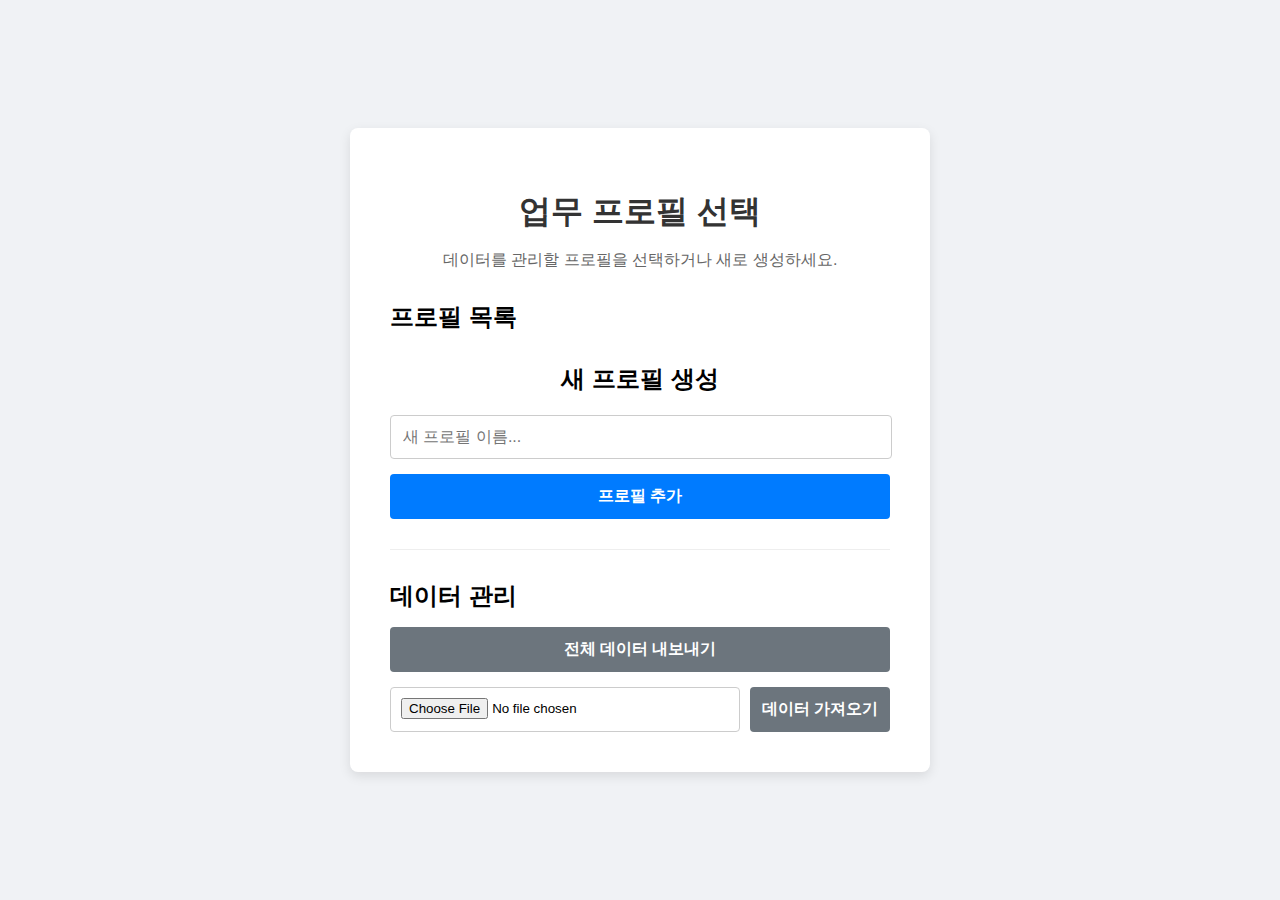
<file: index.html>
<!DOCTYPE html>
<html lang="ko">
<head>
    <script>
        // 프로필이 선택되었는지 확인하고, 없으면 선택 페이지로 보냅니다.
        if (!localStorage.getItem('currentProfile')) {
            window.location.replace('select_profile.html');
        }
    </script>
    <meta charset="UTF-8">
    <meta name="viewport" content="width=device-width, initial-scale=1.0">
    <title>B2B 앱 포털</title>
    <style>
        body {
            font-family: Arial, sans-serif;
            display: flex;
            justify-content: center;
            align-items: center;
            min-height: 100vh;
            margin: 0;
            background-color: #f4f4f4;
            flex-direction: column;
        }
        .container {
            background-color: #fff;
            padding: 30px;
            border-radius: 8px;
            box-shadow: 0 0 10px rgba(0, 0, 0, 0.1);
            text-align: center;
        }
        h1 {
            color: #333;
            margin-bottom: 20px;
        }
        .app-link {
            display: block;
            margin: 15px 0;
            padding: 10px 20px;
            background-color: #007bff;
            color: white;
            text-decoration: none;
            border-radius: 5px;
            transition: background-color 0.3s ease;
        }
        .app-link:hover {
            background-color: #0056b3;
        }
        .change-profile-btn {
            display: block;
            width: 100%;
            margin-top: 25px;
            padding: 10px 20px;
            background-color: #6c757d; /* secondary color */
            color: white;
            text-decoration: none;
            border-radius: 5px;
            border: none;
            font-size: 1rem;
            cursor: pointer;
            transition: background-color 0.3s ease;
        }
        .change-profile-btn:hover {
            background-color: #5a6268;
        }
    </style>
</head>
<body>
    <div class="container">
        <h1>B2B 앱 포털</h1>
        <a href="./ipmanager/ipmanager.html" class="app-link">IP 관리 앱</a>
        <a href="./layout/layout.html" class="app-link">좌석 배치도 관리 앱</a>
        <a href="./reporter/reporter.html" class="app-link">고객 현황 보고서</a>
        <button id="change-profile-btn" class="change-profile-btn">프로필 변경</button>
    </div>

    <script>
        document.getElementById('change-profile-btn').addEventListener('click', () => {
            if (confirm('현재 프로필을 로그아웃하고 프로필 선택 화면으로 이동하시겠습니까?')) {
                localStorage.removeItem('currentProfile');
                window.location.href = 'select_profile.html';
            }
        });
    </script>
</body>
</html>
</file>
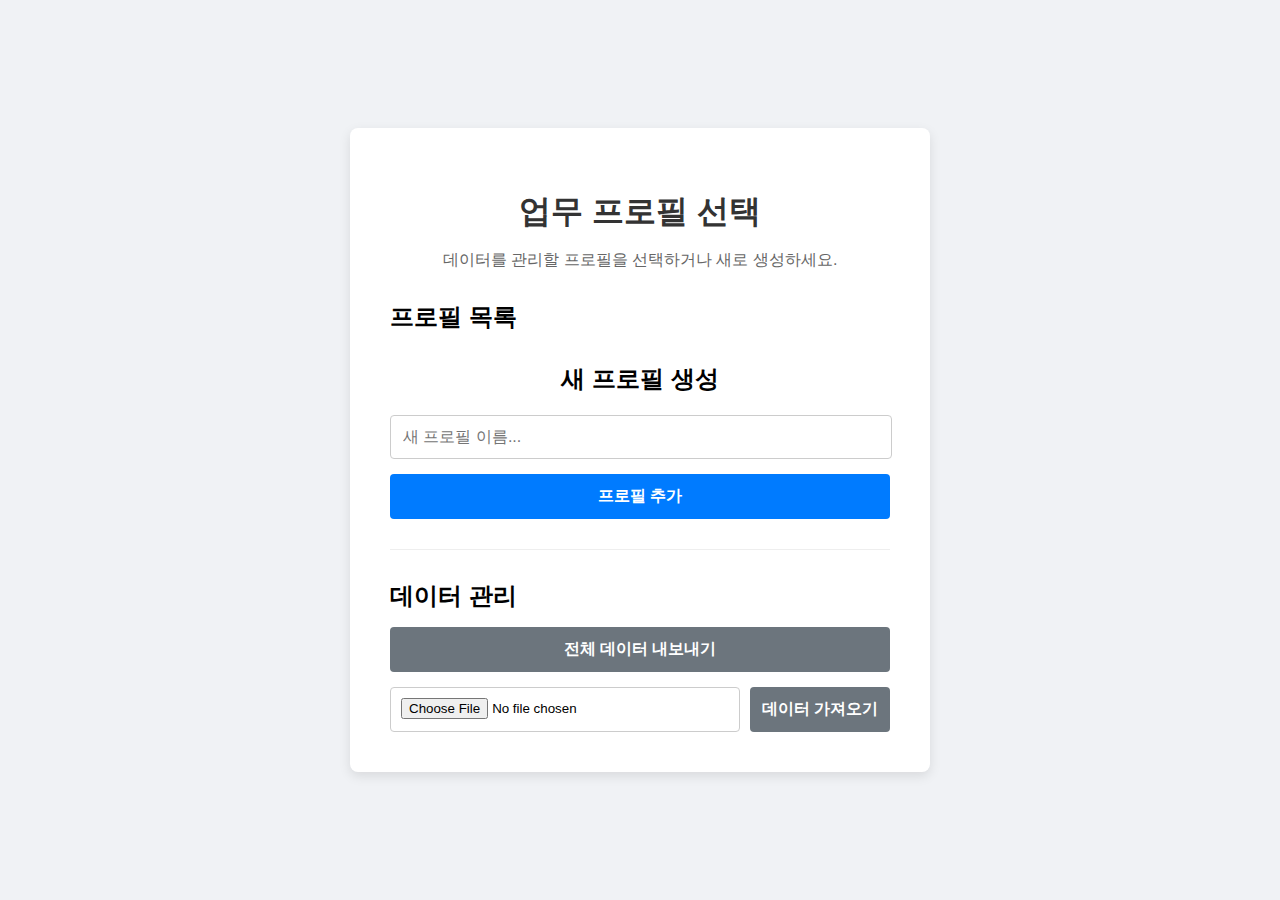
<file: ipmanager/index.html>
<!DOCTYPE html>
<html lang="ko">
<head>
    <meta charset="UTF-8">
    <meta name="viewport" content="width=device-width, initial-scale=1.0">
    <title>고객 IP 관리자</title>
    <link rel="stylesheet" href="style.css">
</head>
<body>

    <header>
            <h1>고객 IP 관리자</h1>
            <a href="../layout/index.html" class="header-btn">좌석 배치도 관리</a>
            <button id="manage-presets-btn" class="header-btn">프리셋 관리</button>    </header>

    <main>
        <div id="customer-list-container" class="page">
            <h2>고객 목록 <span id="customer-count"></span></h2>
            <div class="filter-container">
                <input type="text" id="search-input" placeholder="고객 이름 검색...">
                <select id="department-filter"></select>
            </div>
            <ul id="customer-list"></ul>
        </div>

        <div id="customer-form-container" class="page">
            <form id="customer-form">
                <h2 id="form-title">새 고객 추가</h2>
                <input type="hidden" id="customer-id">
                
                <h3>기본 정보</h3>
                <div class="form-group">
                    <label for="customer-name">고객 이름*</label>
                    <input type="text" id="customer-name" required>
                </div>
                <div class="form-group">
                    <label for="customer-department">소속(부서)</label>
                    <input type="text" id="customer-department">
                </div>

                <h3>네트워크 정보</h3>
                <div class="form-group">
                    <label for="ip-address">IP 주소*</label>
                    <input type="text" id="ip-address" required inputmode="numeric">
                </div>
                <div class="form-group">
                    <label for="subnet-mask">서브넷 마스크</label>
                    <input type="text" id="subnet-mask" inputmode="numeric">
                </div>
                <div class="form-group">
                    <label for="gateway">게이트웨이</label>
                    <input type="text" id="gateway" inputmode="numeric">
                </div>
                <div class="form-group">
                    <label for="dns1">기본 DNS</label>
                    <input type="text" id="dns1" inputmode="numeric">
                </div>
                <div class="form-group">
                    <label for="dns2">보조 DNS</label>
                    <input type="text" id="dns2" inputmode="numeric">
                </div>

                <h3>상태</h3>
                <div class="form-group form-group-inline">
                    <input type="checkbox" id="is-pending-update">
                    <label for="is-pending-update">업데이트 보류</label>
                    <input type="checkbox" id="is-error-state" style="margin-left: 20px;">
                    <label for="is-error-state">불가</label>
                </div>

                <h3>백업 정보</h3>
                <div class="form-group">
                    <label for="backup-notes">백업 특이사항</label>
                    <textarea id="backup-notes" rows="3"></textarea>
                </div>

                <h3>프린터 정보</h3>
                <div id="printer-form-list">
                    <!-- 프린터 입력 폼이 여기에 동적으로 추가됩니다. -->
                </div>
                <div class="form-actions-split">
                    <button type="button" id="add-printer-from-preset-btn" class="btn-secondary">프리셋에서 추가</button>
                    <button type="button" id="add-printer-btn-form" class="btn-secondary">직접 추가</button>
                </div>

                <div class="form-actions">
                    <button type="submit" class="btn-primary">저장</button>
                    <button type="button" id="cancel-btn" class="btn-secondary">취소</button>
                </div>
            </form>
        </div>

        <div id="customer-details-container">
            <!-- 고객 상세 정보가 여기에 표시됩니다. -->
        </div>

        <!-- 프리셋 관리 화면 -->
        <div id="preset-manager-container" class="page">
            <h2>프리셋 관리</h2>
            <form id="preset-form">
                <h3>새 프리셋 추가</h3>
                <div class="form-group">
                    <label for="preset-name">프리셋 이름*</label>
                    <input type="text" id="preset-name" placeholder="예: 2층 컬러 레이저젯" required>
                </div>
                <div class="form-group">
                    <label for="preset-model">모델명</label>
                    <input type="text" id="preset-model">
                </div>
                <div class="form-group">
                    <label for="preset-ip">IP 주소</label>
                    <input type="text" id="preset-ip" inputmode="numeric">
                </div>
                <div class="form-group">
                    <label for="preset-port">포트</label>
                    <input type="text" id="preset-port" inputmode="numeric">
                </div>
                <input type="hidden" id="preset-id">
                <div class="form-actions">
                    <button type="submit" class="btn-primary">프리셋 저장</button>
                    <button type="button" id="cancel-preset-edit-btn" class="btn-secondary" style="display: none;">취소</button>
                </div>
            </form>
            <hr>
            <h3>저장된 프리셋 목록</h3>
            <ul id="preset-list">
                <!-- 저장된 프리셋이 여기에 동적으로 추가됩니다. -->
            </ul>
            <div class="form-actions">
                <button type="button" id="back-to-list-from-presets-btn" class="btn-secondary">고객 목록으로</button>
            </div>
        </div>

    </main>

    <button id="add-customer-fab" class="fab">+</button>

    <script src="script.js"></script>
</body>
</html>
</file>
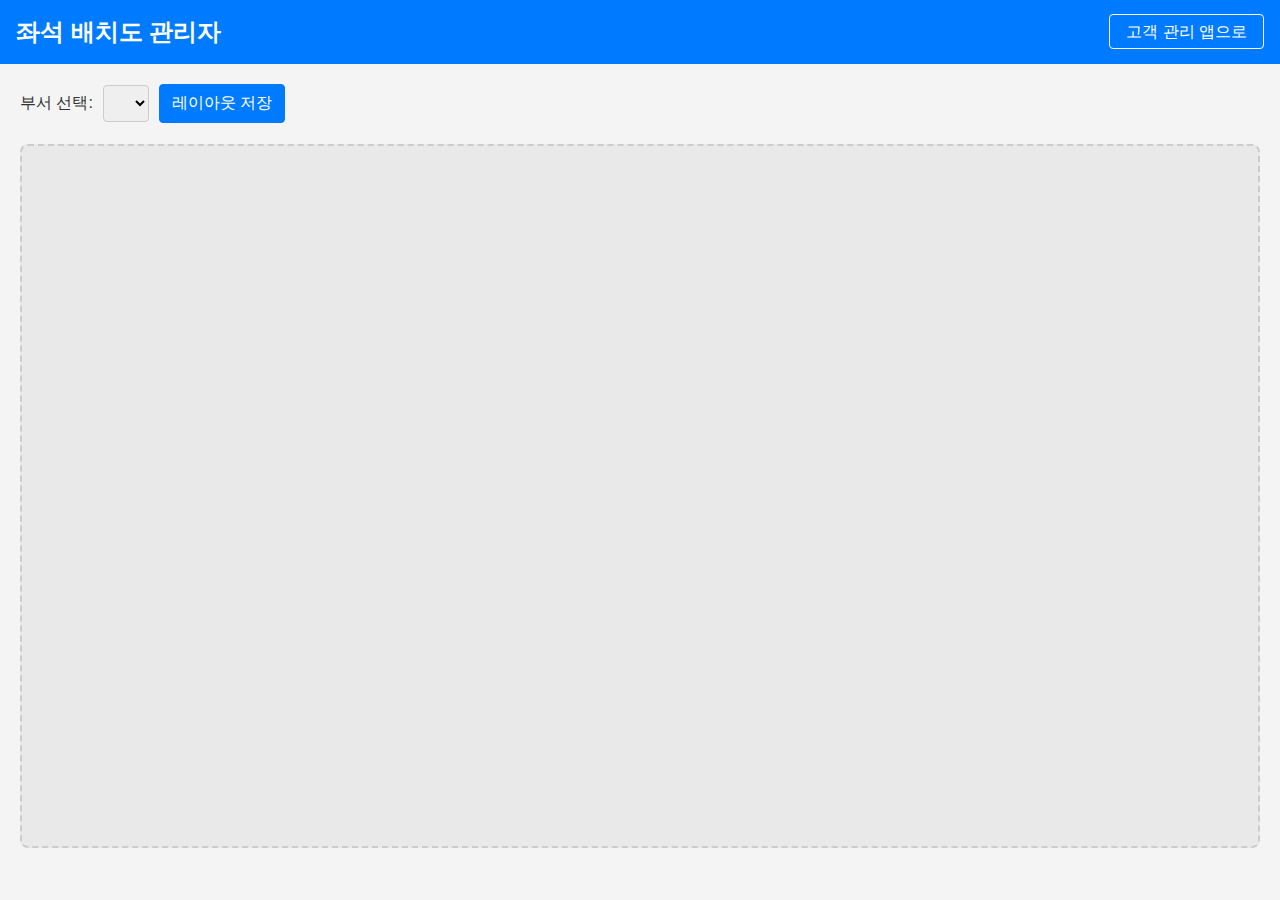
<file: layout/index.html>
<!DOCTYPE html>
<html lang="ko">
<head>
    <meta charset="UTF-8">
    <meta name="viewport" content="width=device-width, initial-scale=1.0">
    <title>좌석 배치도 관리자</title>
    <link rel="stylesheet" href="style.css">
</head>
<body>

    <header>
        <h1>좌석 배치도 관리자</h1>
        <div class="header-actions">
            <a href="../ipmanager/index.html" class="header-btn">고객 관리 앱으로</a>
        </div>
    </header>

            <main>
                <div class="controls">
                    <label for="department-select">부서 선택:</label>
                    <select id="department-select"></select>
                    <button id="save-layout-btn">레이아웃 저장</button>
                </div>
                <div class="layout-container" id="layout-container">
                    <!-- PC elements will be rendered here -->
                </div>
            </main>
    <script src="script.js"></script>
</body>
</html>
</file>
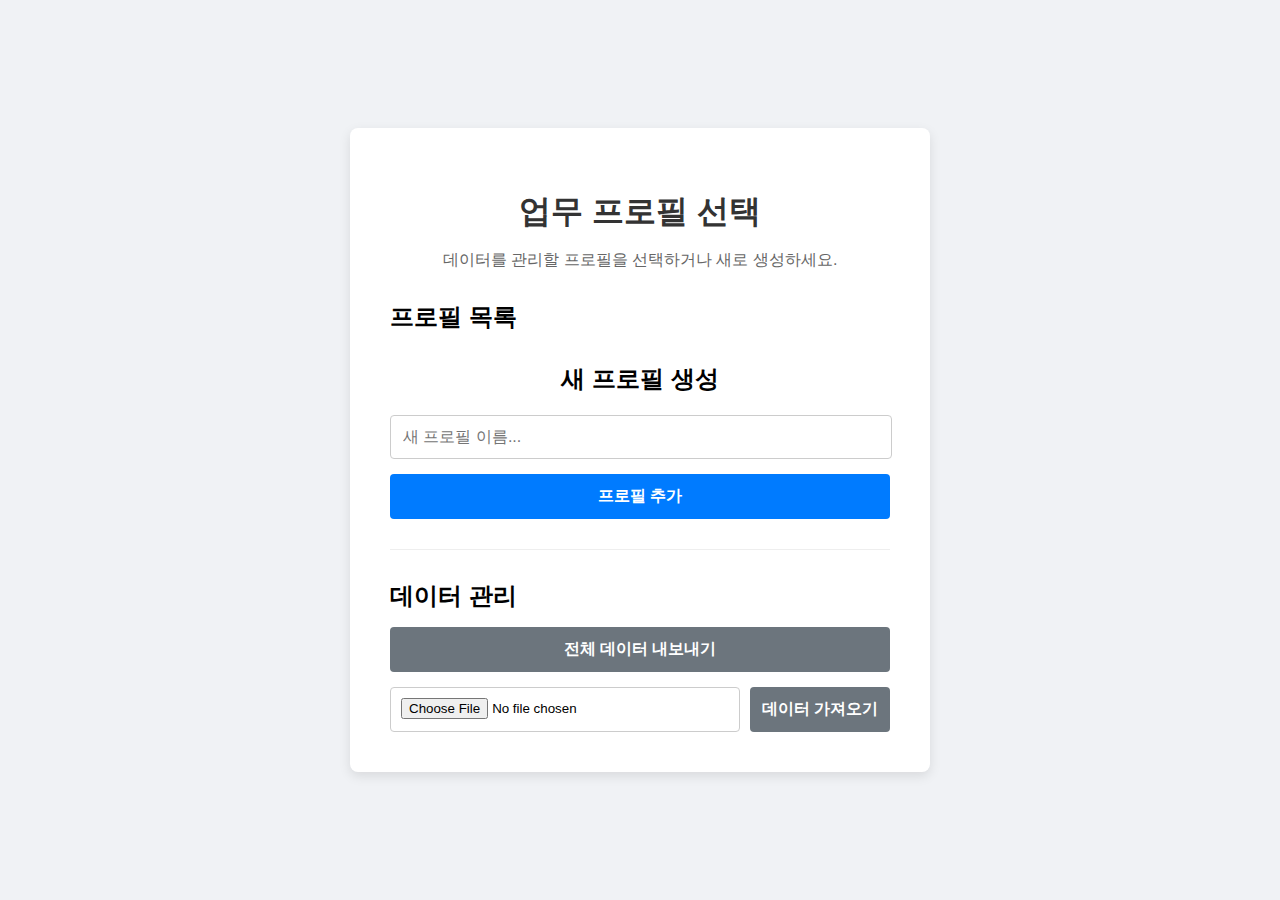
<file: reporter/index.html>
<!DOCTYPE html>
<html lang="ko">
<head>
    <meta charset="UTF-8">
    <meta name="viewport" content="width=device-width, initial-scale=1.0">
    <title>고객 현황 보고서</title>
    <link rel="stylesheet" href="style.css">
</head>
<body>
    <header>
        <h1>고객 현황 보고서</h1>
        <div class="header-actions">
            <button id="menu-toggle-btn" class="header-btn">☰</button>
            <div id="dropdown-menu" class="dropdown-menu">
                <button id="export-csv-btn-menu" class="dropdown-item">내보내기</button>
                <a href="../index.html" class="dropdown-item">포털로 돌아가기</a>
                <a href="#" id="change-profile-link" class="dropdown-item">프로필 변경</a>
            </div>
        </div>
    </header>
    <main id="report-container">
        <!-- 보고서 내용이 여기에 동적으로 생성됩니다. -->
    </main>
    <script src="script.js"></script>
</body>
</html>
</file>
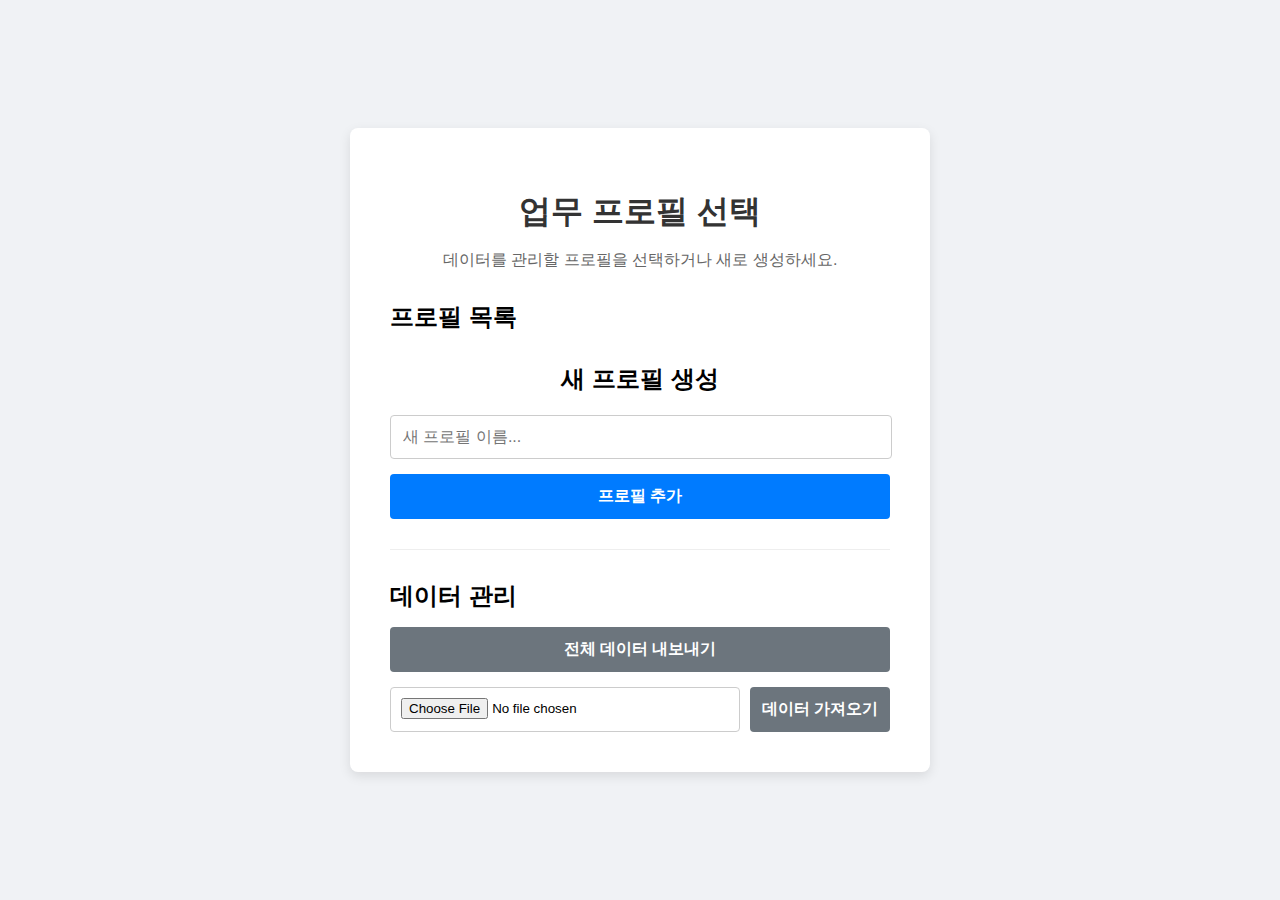
<file: select_profile.html>
<!DOCTYPE html>
<html lang="ko">
<head>
    <meta charset="UTF-8">
    <meta name="viewport" content="width=device-width, initial-scale=1.0">
    <title>업무 프로필 선택</title>
    <link rel="stylesheet" href="select_profile.css">
</head>
<body>
    <div class="container">
        <h1>업무 프로필 선택</h1>
        <p>데이터를 관리할 프로필을 선택하거나 새로 생성하세요.</p>
        
        <div id="migration-prompt" style="display:none;">
            <p class="migration-text">기존 데이터를 발견했습니다. 이 데이터를 저장할 새 프로필 이름을 입력해주세요. (예: 의왕시청)</p>
            <input type="text" id="migration-profile-name" placeholder="프로필 이름...">
            <button id="migrate-btn">기존 데이터 이전</button>
            <hr>
        </div>

        <div class="profile-list-container">
            <h2>프로필 목록</h2>
            <ul id="profile-list"></ul>
        </div>

        <div class="profile-actions">
            <h2>새 프로필 생성</h2>
            <input type="text" id="new-profile-name" placeholder="새 프로필 이름...">
            <button id="add-profile-btn">프로필 추가</button>
        </div>

        <hr>

        <div class="data-management">
            <h2>데이터 관리</h2>
            <button id="export-data-btn" class="secondary-btn">전체 데이터 내보내기</button>
            <div class="import-container">
                <input type="file" id="import-file-input" accept=".json">
                <button id="import-data-btn" class="secondary-btn">데이터 가져오기</button>
            </div>
        </div>
    </div>
    <script src="select_profile.js"></script>
</body>
</html>
</file>
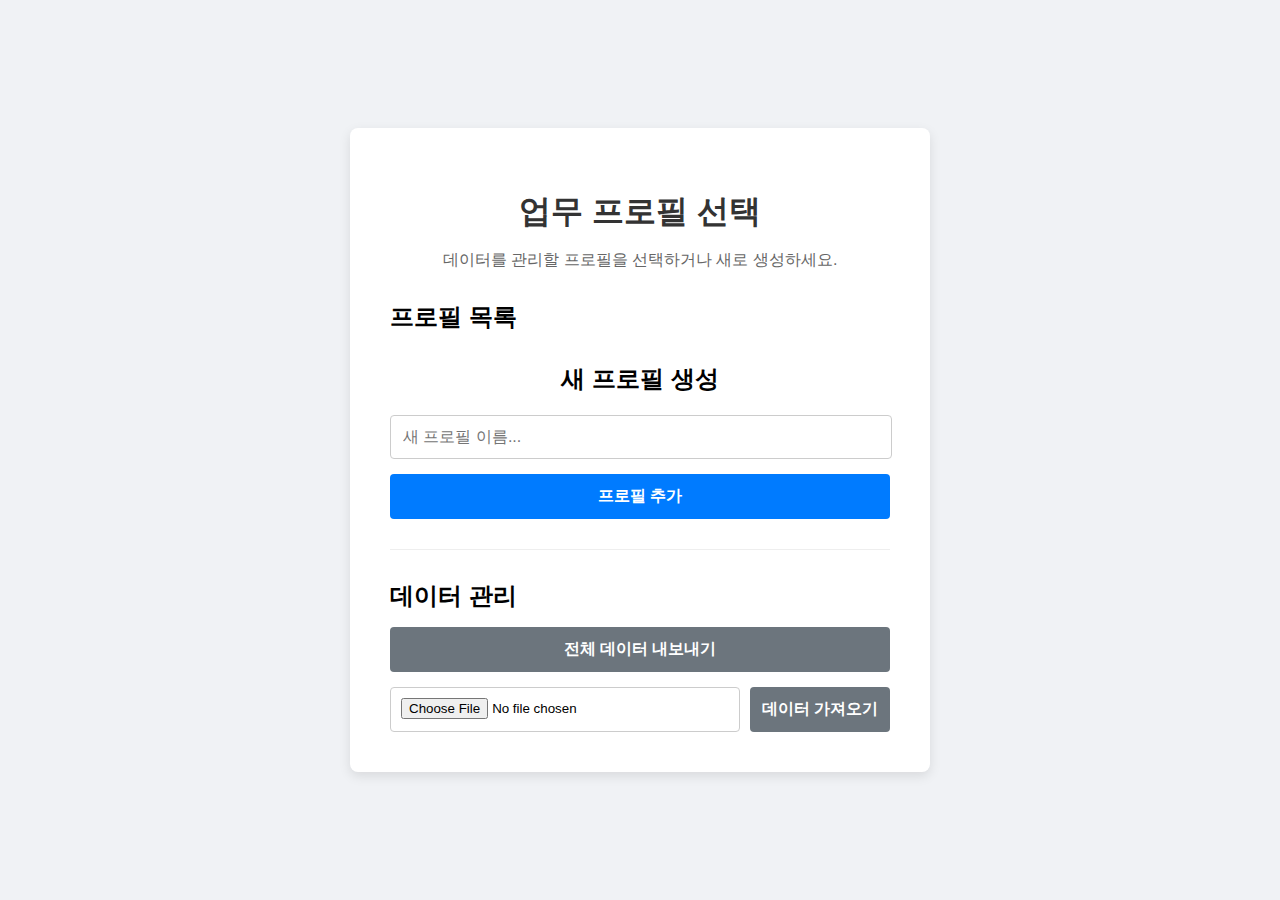
<file: ipmanager/ipmanager.html>
<!DOCTYPE html>
<html lang="ko">
<head>
    <meta charset="UTF-8">
    <meta name="viewport" content="width=device-width, initial-scale=1.0">
    <title>고객 IP 관리자</title>
    <link rel="stylesheet" href="style.css">
</head>
<body>

    <header>
            <h1>고객 IP 관리자</h1>
            <div class="header-actions">
                <button id="menu-toggle-btn" class="header-btn">☰</button>
                <div id="dropdown-menu" class="dropdown-menu">
                    <a href="../layout/layout.html" class="dropdown-item">좌석 배치도 관리</a>
                    <button id="manage-presets-btn-menu" class="dropdown-item">프린터프리셋 관리</button>
                    <button id="manage-department-presets-btn-menu" class="dropdown-item">부서 프리셋 관리</button>
                    <a href="../reporter/reporter.html" class="dropdown-item">csv파일 생성</a>
                    <a href="../select_profile.html" id="change-profile-link" class="dropdown-item">프로필 변경</a>
                </div>
            </div>
    </header>

    <main>
        <div id="customer-list-container" class="page">
            <h2>고객 목록 <span id="customer-count"></span></h2>
            <div class="filter-container">
                <input type="text" id="search-input" placeholder="고객 이름 검색...">
                <select id="department-filter"></select>
            </div>
            <ul id="customer-list"></ul>
        </div>

        <div id="customer-form-container" class="page">
            <form id="customer-form">
                <h2 id="form-title">새 고객 추가</h2>
                <input type="hidden" id="customer-id">
                
                <h3>기본 정보</h3>
                <div class="form-group">
                    <label for="customer-name">고객 이름*</label>
                    <input type="text" id="customer-name" required>
                </div>
                <div class="form-group">
                    <label for="pc-id">PC ID</label>
                    <input type="text" id="pc-id" required inputmode="numeric">
                </div>
                <div class="form-group">
                    <label for="customer-department">소속(부서)</label>
                    <input type="text" id="customer-department" list="department-presets-list">
                    <datalist id="department-presets-list"></datalist>
                </div>

                <h3>네트워크 정보</h3>
                <div class="form-group">
                    <label for="ip-address">IP 주소*</label>
                    <input type="text" id="ip-address" required inputmode="numeric">
                </div>
                <div class="form-group">
                    <label for="subnet-mask">서브넷 마스크</label>
                    <input type="text" id="subnet-mask" inputmode="numeric">
                </div>
                <div class="form-group">
                    <label for="gateway">게이트웨이</label>
                    <input type="text" id="gateway" inputmode="numeric">
                </div>
                <div class="form-group">
                    <label for="dns1">기본 DNS</label>
                    <input type="text" id="dns1" inputmode="numeric">
                </div>
                <div class="form-group">
                    <label for="dns2">보조 DNS</label>
                    <input type="text" id="dns2" inputmode="numeric">
                </div>

                <h3>상태</h3>
                <div class="form-group form-group-inline">
                    <input type="checkbox" id="is-completed">
                    <label for="is-completed">완료</label>
                    <input type="checkbox" id="is-pending-update" style="margin-left: 20px;">
                    <label for="is-pending-update">보류</label>
                    <input type="checkbox" id="is-error-state" style="margin-left: 20px;">
                    <label for="is-error-state">불가</label>
                </div>

                <div class="form-group-inline" style="margin-bottom: 1rem;">
                    <label style="font-weight: bold;">백업 및 원복:</label>
                    <input type="checkbox" id="has-backup" style="margin-left: 10px;">
                    <label for="has-backup">백업 있음</label>
                    <span id="restore-status-container" style="display: none; margin-left: 20px;">
                        <input type="checkbox" id="is-restored">
                        <label for="is-restored">원복 완료</label>
                    </span>
                </div>

                <h3>비고</h3>
                <div class="form-group">
                    <label for="backup-notes">비고</label>
                    <textarea id="backup-notes" rows="5"></textarea>
                </div>

                <h3>프린터 정보</h3>
                <div id="printer-form-list">
                    <!-- 프린터 입력 폼이 여기에 동적으로 추가됩니다. -->
                </div>
                <div class="form-actions-split">
                    <button type="button" id="add-printer-from-preset-btn" class="btn-secondary">프리셋에서 추가</button>
                    <button type="button" id="add-printer-btn-form" class="btn-secondary">직접 추가</button>
                </div>

                <div class="form-actions">
                    <button type="submit" class="btn-primary">저장</button>
                    <button type="button" id="cancel-btn" class="btn-secondary">취소</button>
                </div>
            </form>
        </div>

        <div id="customer-details-container">
            <!-- 고객 상세 정보가 여기에 표시됩니다. -->
        </div>

        <!-- 프리셋 관리 화면 -->
        <div id="preset-manager-container" class="page">
            <h2>프리셋 관리</h2>
            <form id="preset-form">
                <h3>새 프리셋 추가</h3>
                <div class="form-group">
                    <label for="preset-name">프리셋 이름*</label>
                    <input type="text" id="preset-name" placeholder="예: 2층 컬러 레이저젯" required>
                </div>
                <div class="form-group">
                    <label for="preset-model">모델명</label>
                    <input type="text" id="preset-model">
                </div>
                <div class="form-group">
                    <label for="preset-ip">IP 주소</label>
                    <input type="text" id="preset-ip" inputmode="numeric">
                </div>
                <div class="form-group">
                    <label for="preset-port">포트</label>
                    <input type="text" id="preset-port" inputmode="numeric">
                </div>
                <input type="hidden" id="preset-id">
                <div class="form-actions">
                    <button type="submit" class="btn-primary">프리셋 저장</button>
                    <button type="button" id="cancel-preset-edit-btn" class="btn-secondary" style="display: none;">취소</button>
                </div>
            </form>
            <hr>
            <h3>저장된 프리셋 목록</h3>
            <ul id="preset-list">
                <!-- 저장된 프리셋이 여기에 동적으로 추가됩니다. -->
            </ul>
            <div class="form-actions">
                <button type="button" id="back-to-list-from-presets-btn" class="btn-secondary">고객 목록으로</button>
            </div>
        </div>

        <!-- 부서 프리셋 관리 화면 -->
        <div id="department-preset-manager-container" class="page">
            <h2>부서 프리셋 관리</h2>
            <form id="department-preset-form">
                <h3>새 부서 프리셋 추가</h3>
                <div class="form-group">
                    <label for="department-preset-name">부서 이름*</label>
                    <input type="text" id="department-preset-name" placeholder="예: 경영지원팀" required>
                </div>
                <div class="form-group">
                    <label for="department-preset-gateway">게이트웨이</label>
                    <input type="text" id="department-preset-gateway" inputmode="numeric">
                </div>
                <div class="form-group">
                    <label for="department-preset-dns1">기본 DNS</label>
                    <input type="text" id="department-preset-dns1" inputmode="numeric">
                </div>
                <div class="form-group">
                    <label for="department-preset-dns2">보조 DNS</label>
                    <input type="text" id="department-preset-dns2" inputmode="numeric">
                </div>
                <input type="hidden" id="department-preset-id">
                <div class="form-actions">
                    <button type="submit" class="btn-primary">부서 프리셋 저장</button>
                    <button type="button" id="cancel-department-preset-edit-btn" class="btn-secondary" style="display: none;">취소</button>
                </div>
            </form>
            <hr>
            <h3>저장된 부서 프리셋 목록</h3>
            <ul id="department-preset-list">
                <!-- 저장된 부서 프리셋이 여기에 동적으로 추가됩니다. -->
            </ul>
            <div class="form-actions">
                <button type="button" id="back-to-list-from-department-presets-btn" class="btn-secondary">고객 목록으로</button>
            </div>
        </div>

    </main>

    <button id="add-customer-fab" class="fab">+</button>

    <script src="script.js"></script>
</body>
</html>
</file>
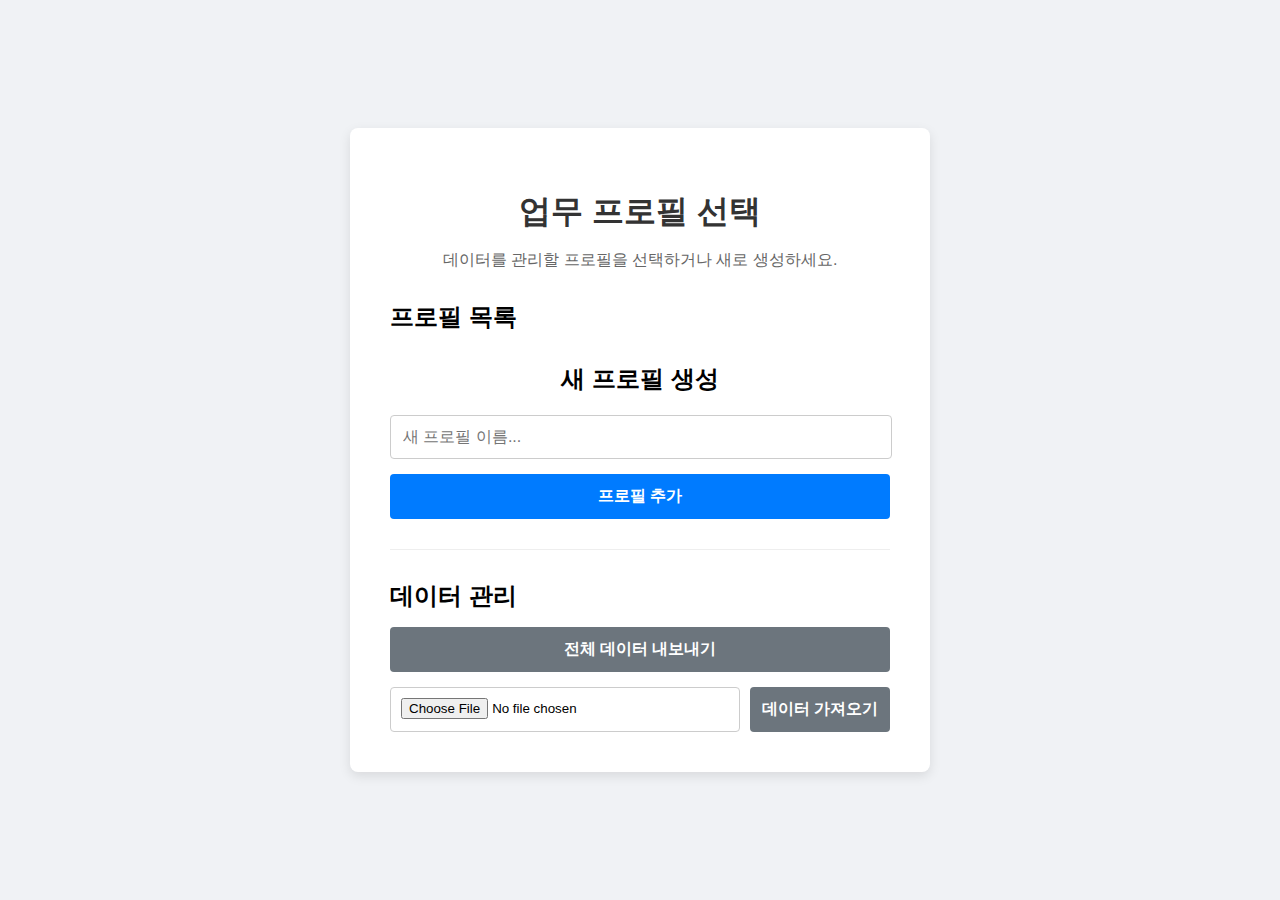
<file: layout/layout.html>
<!DOCTYPE html>
<html lang="ko">
<head>
    <meta charset="UTF-8">
    <meta name="viewport" content="width=device-width, initial-scale=1.0">
    <title>좌석 배치도 관리자</title>
    <link rel="stylesheet" href="style.css">
    <script src="https://html2canvas.hertzen.com/dist/html2canvas.min.js"></script>
</head>
<body>

    <header>
        <h1>좌석 배치도 관리자</h1>
        <div class="header-actions">
            <button id="menu-toggle-btn" class="header-btn">☰</button>
            <div id="dropdown-menu" class="dropdown-menu">
                <a href="../ipmanager/ipmanager.html" class="dropdown-item">고객 관리</a>
                <button id="save-image-btn-menu" class="dropdown-item">이미지로 저장</button>
                <a href="#" id="change-profile-link" class="dropdown-item">프로필 변경</a>
            </div>
        </div>
    </header>

    <main>
        <div id="department-mode-controls">
            <div class="controls">
                <select id="department-select"></select>
                <button id="save-layout-btn">레이아웃 저장</button>
                <button id="change-mode-btn" class="btn-secondary">통합 모드로 전환</button>
            </div>
        </div>

        <!-- Integrated Mode UI (Hidden by default) -->
        <div id="integrated-mode-controls" style="display: none;">
            <div class="controls-main">
                <div id="layout-tabs-container" class="layout-tabs"></div>
                <button id="manage-layouts-btn" class="btn-primary">⚙️ 레이아웃 관리</button>
                <button id="change-mode-btn-integrated" class="btn-secondary">부서 모드로 전환</button>
            </div>
            <div class="controls-sub">
                <select id="department-focus-select"></select>
                <button id="toggle-dept-names-btn" class="btn-secondary">부서 표시</button>
                <div class="zoom-controls">
                    <button id="zoom-out-btn">-</button>
                    <button id="zoom-reset-btn">100%</button>
                    <button id="zoom-in-btn">+</button>
                </div>
            </div>
        </div>

        <div class="layout-container-wrapper">
            <div id="layout-container"></div>
        </div>

        <!-- Layout Management Modal (for Integrated Mode) -->
        <div id="manage-layouts-modal" class="modal" style="display: none;">
            <div class="modal-content">
                <div class="modal-header">
                    <h2>레이아웃 관리</h2>
                    <button id="close-modal-btn" class="close-btn">&times;</button>
                </div>
                <div class="modal-body">
                    <div class="layout-editor">
                        <h3>레이아웃 목록</h3>
                        <ul id="layout-management-list"></ul>
                        <div class="form-group-inline">
                            <input type="text" id="new-layout-name" placeholder="새 레이아웃 이름">
                            <button id="add-layout-btn" class="btn-primary">추가</button>
                        </div>
                    </div>
                    <div class="department-assigner">
                        <h3>부서 할당</h3>
                        <p><strong id="selected-layout-name"></strong> 레이아웃에 표시할 부서를 선택하세요.</p>
                        <div id="department-assignment-list"></div>
                    </div>
                </div>
            </div>
        </div>
    </main>

    <script type="module" src="js/main.js"></script>
</body>
</html>
</file>
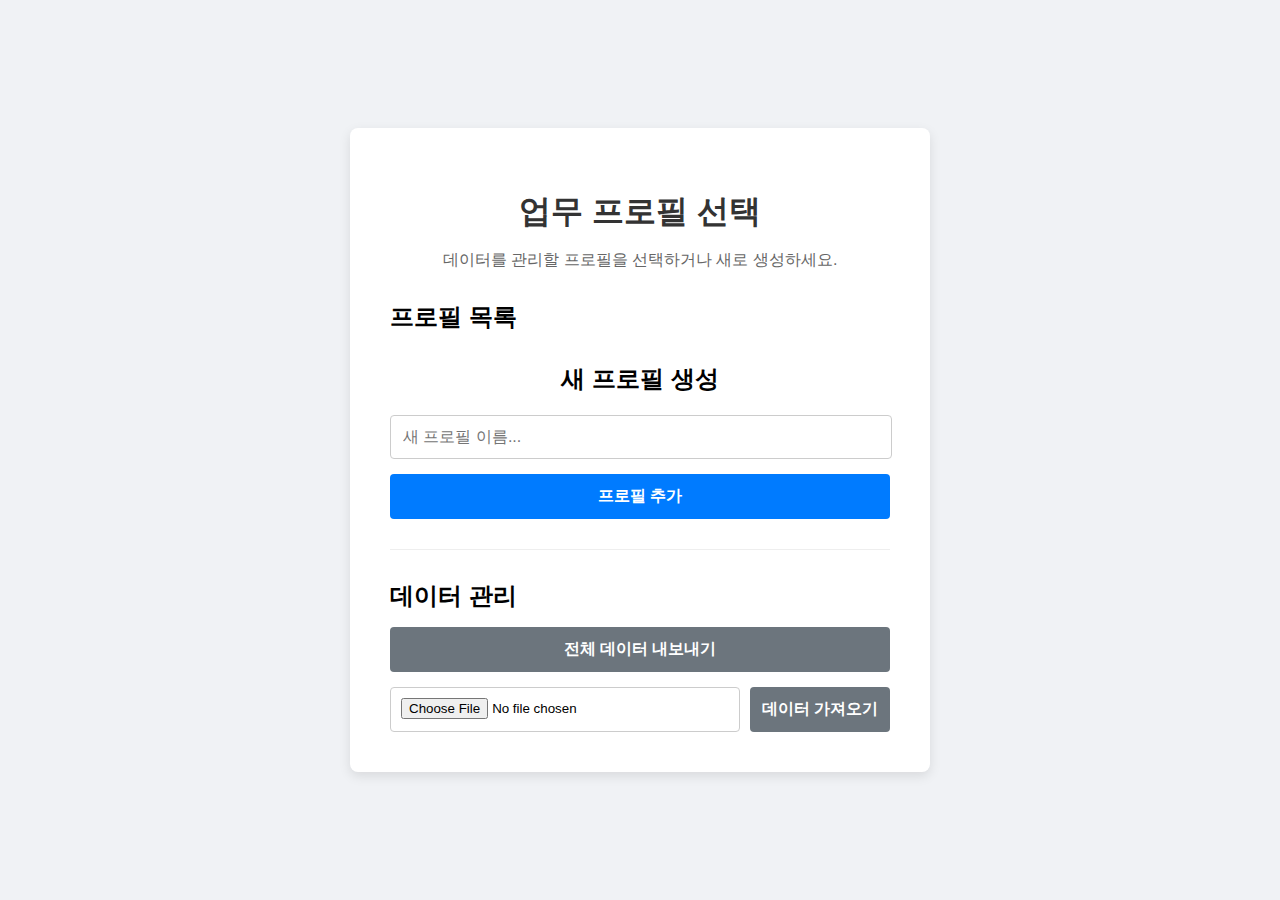
<file: reporter/reporter.html>
<!DOCTYPE html>
<html lang="ko">
<head>
    <meta charset="UTF-8">
    <meta name="viewport" content="width=device-width, initial-scale=1.0">
    <title>고객 현황 보고서</title>
    <link rel="stylesheet" href="style.css">
</head>
<body>
    <header>
        <h1>고객 현황 보고서</h1>
        <input type="date" id="date-filter">
        <div class="header-actions">
            <button id="menu-toggle-btn" class="header-btn">☰</button>
            <div id="dropdown-menu" class="dropdown-menu">
                <button id="export-csv-btn-menu" class="dropdown-item">내보내기</button>
                <a href="../index.html" class="dropdown-item">포털로 돌아가기</a>
                <a href="#" id="change-profile-link" class="dropdown-item">프로필 변경</a>
            </div>
        </div>
    </header>
    <main id="report-container">
        <!-- 보고서 내용이 여기에 동적으로 생성됩니다. -->
    </main>
    <script src="script.js"></script>
</body>
</html>
</file>
<file: ipmanager/style.css>
:root {
    --primary-color: #007bff;
    --secondary-color: #6c757d;
    --background-color: #f8f9fa;
    --surface-color: #ffffff;
    --text-color: #212529;
    --danger-color: #dc3545;
    --warning-color: #ffc107; /* 보류 상태를 위한 노란색 */
    --shadow: 0 2px 4px rgba(0,0,0,0.1);
}

body {
    font-family: -apple-system, BlinkMacSystemFont, "Segoe UI", Roboto, "Helvetica Neue", Arial, sans-serif;
    margin: 0;
    background-color: var(--background-color);
    color: var(--text-color);
}

header {
    background-color: var(--primary-color);
    color: white;
    padding: 1rem;
    text-align: center;
    box-shadow: var(--shadow);
    display: flex;
    justify-content: space-between;
    align-items: center;
}

header h1 {
    margin: 0;
    font-size: 1.5rem;
}

.header-btn {
    background: none;
    border: 1px solid white;
    color: white;
    padding: 0.5rem 1rem;
    border-radius: 4px;
    cursor: pointer;
    text-decoration: none;
    font-size: 0.9rem;
    font-weight: normal;
}

.header-actions {
    display: flex;
    gap: 10px;
    position: relative; /* 드롭다운 메뉴의 기준점 */
}

.dropdown-menu {
    display: none; /* 기본적으로 숨김 */
    position: absolute;
    top: 100%;
    right: 0;
    background-color: white;
    border-radius: 4px;
    box-shadow: 0 4px 8px rgba(0,0,0,0.1);
    min-width: 180px;
    z-index: 100;
    border: 1px solid #eee;
    overflow: hidden;
}

.dropdown-menu.show {
    display: block; /* JS로 이 클래스를 추가하여 메뉴를 표시 */
}

.dropdown-item {
    display: block;
    padding: 12px 16px;
    color: #333;
    text-decoration: none;
    background: none;
    border: none;
    width: 100%;
    text-align: left;
    cursor: pointer;
    font-size: 0.9rem;
    font-weight: normal; /* 굵기 통일 */
}

.dropdown-item:hover {
    background-color: #f1f1f1;
}

main {
    padding: 1rem;
}

#customer-list-container, #customer-form-container, #customer-details-container, #preset-manager-container {
    background-color: var(--surface-color);
    border-radius: 8px;
    padding: 1.5rem;
    margin-bottom: 1rem;
    box-shadow: var(--shadow);
}

.filter-container {
    display: grid;
    grid-template-columns: 1fr auto;
    gap: 0.5rem;
    margin-bottom: 1rem;
}

#search-input, #department-filter {
    width: 100%;
    padding: 0.75rem;
    border: 1px solid #ced4da;
    border-radius: 4px;
    box-sizing: border-box;
    background-color: white; /* for iOS */
}

#customer-list, #preset-list {
    list-style: none;
    padding: 0;
    margin: 0;
}

#customer-list li, #preset-list li {
    padding: 1rem;
    border-bottom: 1px solid #eee;
    cursor: pointer;
    transition: background-color 0.2s;
    display: flex;
    justify-content: space-between;
    align-items: center;
}

#customer-list li:hover, #preset-list li:hover {
    background-color: #f1f1f1;
}

#customer-list li:last-child, #preset-list li:last-child {
    border-bottom: none;
}

#customer-form h3, #preset-manager-container h3 {
    margin-top: 1.5rem;
    margin-bottom: 1rem;
    border-bottom: 1px solid #eee;
    padding-bottom: 0.5rem;
}

.form-group {
    margin-bottom: 1rem;
}

.form-group label {
    display: block;
    margin-bottom: 0.5rem;
    font-weight: bold;
}

.form-group input,
.form-group textarea,
.form-group select {
    width: 100%;
    padding: 0.75rem;
    border: 1px solid #ced4da;
    border-radius: 4px;
    box-sizing: border-box;
    font-family: inherit;
}

.form-group-inline {
    display: flex;
    align-items: center;
    gap: 0.5rem;
}

.form-group-inline input[type="checkbox"] {
    width: auto;
}

.form-group-inline label {
    margin-bottom: 0;
    font-weight: normal;
}

.form-actions {
    display: flex;
    justify-content: flex-end;
    gap: 0.5rem;
    margin-top: 1.5rem;
}

.form-actions-split {
    display: grid;
    grid-template-columns: 1fr 1fr;
    gap: 0.5rem;
    margin-top: 1rem;
}

button {
    padding: 0.75rem 1.5rem;
    border: none;
    border-radius: 4px;
    cursor: pointer;
    font-size: 1rem;
    font-weight: bold;
}

.btn-primary {
    background-color: var(--primary-color);
    color: white;
}

.btn-secondary {
    background-color: var(--secondary-color);
    color: white;
}

.btn-danger {
    background-color: var(--danger-color);
    color: white;
    padding: 0.3rem 0.6rem;
    font-size: 0.8rem;
}

.printer-item {
    background-color: #f8f9fa;
    border: 1px solid #e9ecef;
    border-radius: 4px;
    padding: 1rem;
    margin-bottom: 1rem;
}

.printer-item .form-group {
    margin-bottom: 0.5rem;
}

.preset-save-option {
    margin-top: 0.5rem;
    padding: 0.5rem;
    background-color: #e9ecef;
    border-radius: 4px;
}

.preset-save-option label {
    display: inline-block;
    margin-left: 0.5rem;
    font-size: 0.9rem;
}

.preset-name-input {
    display: none; /* 기본 숨김 */
    width: 100%;
    margin-top: 0.5rem;
    padding: 0.5rem;
    border: 1px solid #ced4da;
    border-radius: 4px;
    box-sizing: border-box;
}

.fab {
    position: fixed;
    right: 2rem;
    bottom: 2rem;
    width: 56px;
    height: 56px;
    border-radius: 50%;
    background-color: var(--primary-color);
    color: white;
    font-size: 2rem;
    display: flex;
    align-items: center;
    justify-content: center;
    box-shadow: 0 4px 8px rgba(0,0,0,0.2);
    border: none;
    cursor: pointer;
}

hr {
    border: none;
    border-top: 1px solid #eee;
    margin: 2rem 0;
}

.customer-list-pending {
    background-color: #fffbe6; /* 연한 노란색 배경 */
    border-left: 5px solid #fadb14; /* 노란색 테두리 */
}

.customer-list-completed {
    background-color: #f6ffed; /* 연한 녹색 배경 */
    border-left: 5px solid #52c41a; /* 녹색 테두리 */
}

.customer-list-error {
    border-left: 5px solid var(--danger-color);
}

.customer-list-extra {
    color: #555;
    font-size: 0.8em;
    display: block;
    margin-top: 0px;
}

.customer-list-extra {
    color: #555;
    font-size: 0.8em;
    display: block;
    margin-top: 1px;
}
</file>
<file: layout/style.css>
body {
    font-family: Arial, sans-serif;
    margin: 0;
    padding: 0;
    background-color: #f4f4f4;
    color: #333;
}

.container {
    display: flex;
    flex-direction: column;
    min-height: 100vh;
    width: 90%;
    max-width: 1200px;
    margin: 20px auto;
    background-color: #fff;
    box-shadow: 0 0 10px rgba(0, 0, 0, 0.1);
    border-radius: 8px;
    overflow: hidden; /* Ensure no overflow from absolute positioning */
}

header {
    background-color: #007bff;
    color: #fff;
    padding: 1rem;
    display: flex;
    justify-content: space-between;
    align-items: center;
}

header h1 {
    margin: 0;
    font-size: 1.5rem;
}

.header-btn {
    background: none;
    border: 1px solid white;
    color: white;
    padding: 0.5rem 1rem;
    border-radius: 4px;
    cursor: pointer;
    text-decoration: none;
}

nav {
    background-color: #444;
    padding: 0.5rem;
}

nav ul {
    list-style: none;
    padding: 0;
    margin: 0;
    display: flex;
    justify-content: center;
}

nav ul li a {
    color: #fff;
    text-decoration: none;
    padding: 0.5rem 1rem;
    display: block;
}

nav ul li a:hover {
    background-color: #555;
}

main {
    flex: 1;
    padding: 20px;
    display: flex;
    flex-direction: column;
    gap: 20px;
}

.controls {
    display: flex;
    gap: 10px;
    align-items: center;
    margin-bottom: 1px;
}

.controls select, .controls button {
    padding: 8px 12px;
    border-radius: 4px;
    border: 1px solid #ccc;
    font-size: 1rem;
}

.controls button {
    background-color: #007bff;
    color: white;
    cursor: pointer;
    border-color: #007bff;
}

.controls button:hover {
    background-color: #0056b3;
}

.layout-container {
    border: 2px dashed #ccc;
    min-height: 700px;
    position: relative; /* For absolute positioning of PC items */
    background-color: #e9e9e9;
    border-radius: 8px;
    overflow: hidden; /* Keep draggable items within bounds */
}

.pc-item {
    background-color: #007bff;
    color: white;
    padding: 10px 15px;
    border-radius: 5px;
    cursor: grab;
    text-align: center;
    width: 100px; /* Fixed width for PC items */
    height: 35px; /* Fixed height for PC items */
    display: flex;
    flex-direction: column;
    justify-content: center;
    align-items: center;
    box-shadow: 2px 2px 5px rgba(0, 0, 0, 0.2);
    z-index: 10; /* Ensure it's above other elements */
}

.pc-item:active {
    cursor: grabbing;
}

footer {
    background-color: #333;
    color: #fff;
    text-align: center;
    padding: 1rem;
    margin-top: auto;
}
</file>
<file: reporter/style.css>
body {
    font-family: -apple-system, BlinkMacSystemFont, "Segoe UI", Roboto, "Helvetica Neue", Arial, sans-serif;
    margin: 0;
    background-color: #f4f4f4;
}

header {
    background-color: #007bff;
    color: white;
    padding: 1rem;
    display: flex;
    justify-content: space-between;
    align-items: center;
}

header h1 {
    margin: 0;
    font-size: 1.5rem;
}

.header-actions button, .header-actions a {
    background: none;
    border: 1px solid white;
    color: white;
    padding: 0.5rem 1rem;
    border-radius: 4px;
    cursor: pointer;
    text-decoration: none;
    margin-left: 10px;
    font-size: 0.9rem;
    font-weight: normal;
}

main {
    padding: 2rem;
    background-color: white;
    max-width: 210mm; /* A4 width */
    min-height: 297mm; /* A4 height */
    margin: 2rem auto;
    box-shadow: 0 0 10px rgba(0,0,0,0.1);
}

.department-section {
    margin-bottom: 2rem;
    page-break-inside: avoid; /* 인쇄 시 섹션이 잘리지 않도록 함 */
}

.department-section h2 {
    border-bottom: 2px solid #007bff;
    padding-bottom: 0.5rem;
    color: #007bff;
}

ul {
    list-style: none;
    padding-left: 0;
}

li {
    padding: 0.5rem 0;
    border-bottom: 1px solid #eee;
}

.status {
    font-weight: bold;
    margin-left: 10px;
    padding: 2px 6px;
    border-radius: 4px;
    font-size: 0.8em;
}

.status-pending {
    color: #ffc107;
    border: 1px solid #ffc107;
}

.status-impossible {
    color: #dc3545;
    border: 1px solid #dc3545;
}

/* 인쇄용 스타일 */
@media print {
    body {
        background-color: white;
    }
    header {
        display: none;
    }
    main {
        margin: 0;
        box-shadow: none;
        max-width: 100%;
    }
}
</file>
<file: select_profile.css>
body {
    font-family: -apple-system, BlinkMacSystemFont, "Segoe UI", Roboto, "Helvetica Neue", Arial, sans-serif;
    display: flex;
    justify-content: center;
    align-items: center;
    min-height: 100vh;
    margin: 0;
    background-color: #f0f2f5;
}

.container {
    background-color: #fff;
    padding: 40px;
    border-radius: 8px;
    box-shadow: 0 4px 12px rgba(0, 0, 0, 0.1);
    text-align: center;
    width: 90%;
    max-width: 500px;
}

h1 {
    color: #333;
    margin-bottom: 10px;
}

p {
    color: #666;
    margin-bottom: 30px;
}

input[type="text"] {
    width: calc(100% - 24px);
    padding: 12px;
    margin-bottom: 15px;
    border: 1px solid #ccc;
    border-radius: 4px;
    font-size: 1rem;
}

button {
    width: 100%;
    padding: 12px;
    border: none;
    border-radius: 4px;
    background-color: #007bff;
    color: white;
    font-size: 1rem;
    font-weight: bold;
    cursor: pointer;
    transition: background-color 0.3s ease;
}

button:hover {
    background-color: #0056b3;
}

.profile-list-container {
    margin-top: 30px;
    text-align: left;
}

#profile-list {
    list-style: none;
    padding: 0;
}

#profile-list li {
    display: flex;
    justify-content: space-between;
    align-items: center;
    padding: 12px;
    border: 1px solid #eee;
    border-radius: 4px;
    margin-bottom: 10px;
    cursor: pointer;
    transition: background-color 0.2s, border-color 0.2s;
}

#profile-list li:hover {
    background-color: #f8f9fa;
    border-color: #007bff;
}

.delete-profile-btn, .export-profile-btn {
    color: white;
    border: none;
    border-radius: 4px;
    padding: 5px 10px;
    font-size: 0.8rem;
    cursor: pointer;
    width: auto;
}

.delete-profile-btn {
    background-color: #dc3545;
}

.export-profile-btn {
    background-color: #28a745; /* success color */
}

#profile-list li > div { /* Button container */
    display: flex;
    gap: 5px;
}

.profile-actions {
    margin-top: 30px;
}

#migration-prompt {
    padding: 15px;
    border: 1px solid #ffc107;
    background-color: #fff3cd;
    border-radius: 4px;
    margin-bottom: 20px;
}

.migration-text {
    color: #856404;
    margin-bottom: 10px;
}

#migrate-btn {
    background-color: #ffc107;
    color: #333;
}

hr {
    border: none;
    border-top: 1px solid #eee;
    margin: 30px 0;
}

.data-management h2 {
    margin-bottom: 15px;
    text-align: left;
}

.secondary-btn {
    background-color: #6c757d;
}

.secondary-btn:hover {
    background-color: #5a6268;
}

.import-container {
    margin-top: 15px;
    display: flex;
    gap: 10px;
}

#import-file-input {
    width: 100%;
    border: 1px solid #ccc;
    border-radius: 4px;
    padding: 10px;
    flex-grow: 1;
}

#import-data-btn {
    width: auto;
    flex-shrink: 0;
}
</file>
